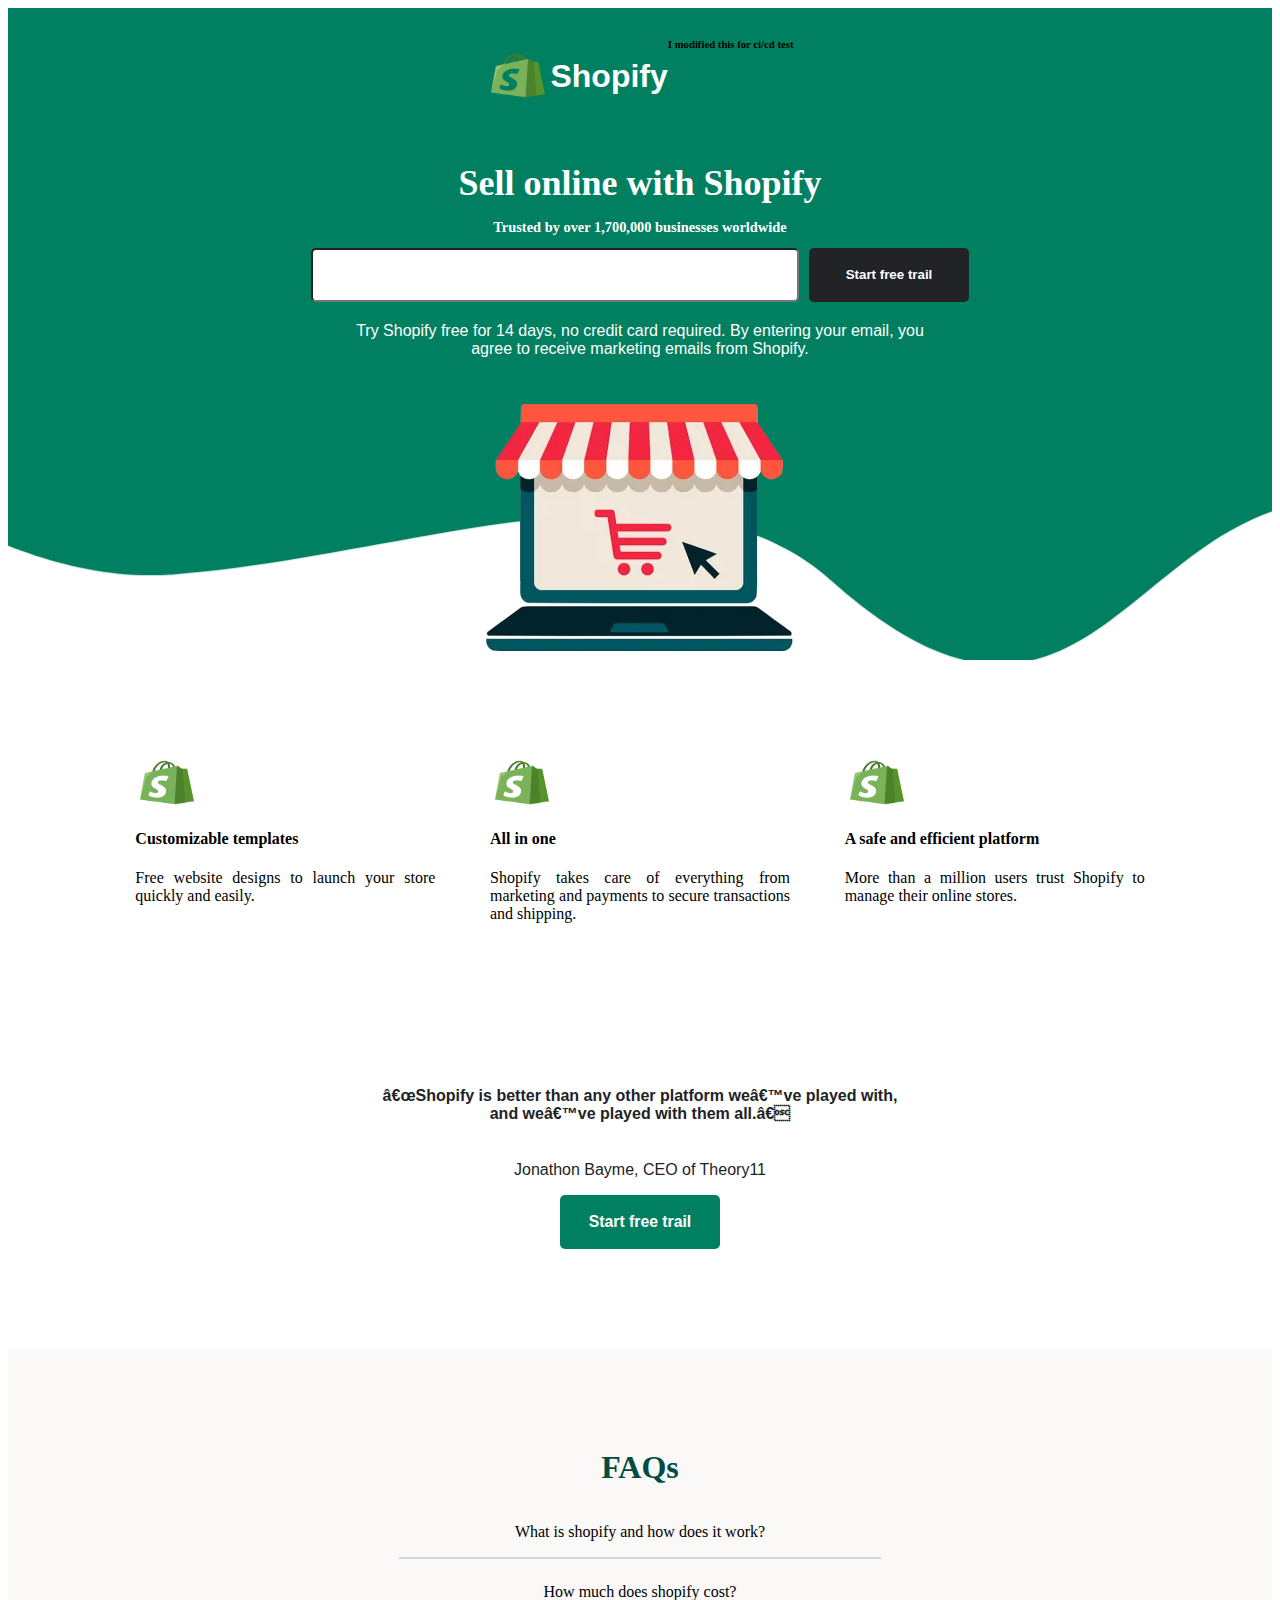
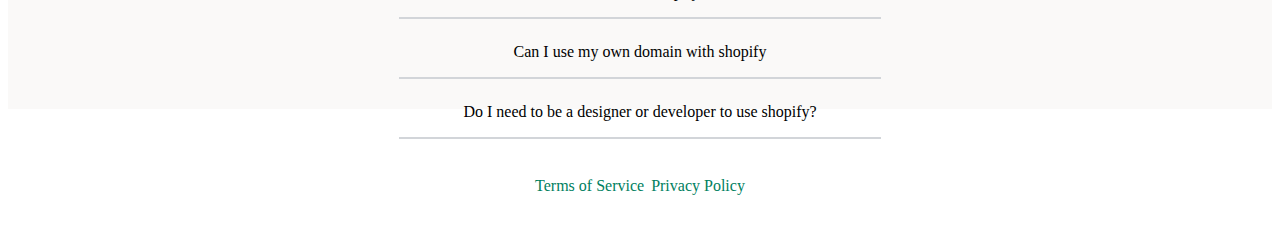
<file: index.html>
<!DOCTYPE html>
<html>

<head>
    <link href="style.css" rel="stylesheet">
    <!-- <meta charset="utf-8" />
    <meta name="viewport" content="width=device-width, initial-scale=1" /> -->
</head>

<body>
    <div class="upper_segment_flex">
        <div class="img_text">
            <img src="shop.png" class="img_format">
            <h4 class="logo_text colorize">Shopify</h4>
            <h6>I modified this for ci/cd test</h6>
        </div>

        <div class="upper_text_body">
            <h1 class="main_text colorize">Sell online with Shopify</h1>
            <h2 class="minor_text colorize">Trusted by over 1,700,000 businesses worldwide</h2>
        </div>

        <div class="btn_trial_flex">
            <input type="text" class="text_format">
            <button class="button_format colorize">Start free trail</button>
        </div>
        <div class="pBB">
            <p class="colorize zI">Try Shopify free for 14 days, no credit card required. By entering your email, you agree to receive marketing emails from Shopify.</p>
        </div>

        <div class="iFF">
            <img src="storefront.webp">
        </div>
    </div>

    <!-- <h1 class="ourProduct">Our Products</h1> -->

    <div class="grid_section">
        <div class="grid_element">
            <img src="shop.png" class="img_format">
            <h4>Customizable templates</h4>
            <p>Free website designs to launch your store quickly and easily.</p>
        </div>
        <div class="grid_element">
            <img src="shop.png" class="img_format">
            <h4>All in one</h4>
            <p>Shopify takes care of everything from marketing and payments to secure transactions and shipping.</p>
        </div>
        <div class="grid_element">
            <img src="shop.png" class="img_format">
            <h4>A safe and efficient platform</h4>
            <p>More than a million users trust Shopify to manage their online stores.</p>
        </div>
    </div>

    <div class="prefooter">
        <h4 class="fH4">
            “Shopify is better than any other platform we’ve played with,<br> and we’ve played with them all.”
        </h4>
        <p class="fP">
            Jonathon Bayme, CEO of Theory11
        </p>
        <button class="fBTN">
                Start free trail
        </button>
    </div>

    <div class="footer">
        <div>
            <h1 class="hPT">FAQs</h1>
        </div>

        <div class="jCT">
            <p>What is shopify and how does it work?</p>
            <hr class="hrF">
        </div>
        <div>
            <p>How much does shopify cost?</p>
            <hr class="hrF">
        </div>
        <div>
            <p>Can I use my own domain with shopify</p>
            <hr class="hrF">
        </div>
        <div>
            <p>Do I need to be a designer or developer to use shopify?</p>
            <hr class="hrF hPB">
        </div>
        <div>

        </div>
    </div>
    <div class="bottom">
        <p class="bLT"> Terms of Service </p>
        <p class="bRP">Privacy Policy</p>
    </div>




</body>

</html>
</file>
<file: style.css>
html,
body {
    height: 100%;
    /* margin-left: 3vw;
    margin-right: 3vw; */
}

.upper_segment_flex {
    display: flex;
    flex-direction: column;
    align-items: center;
    padding: 5px;
    background: url(bg2.png);
    background-repeat: no-repeat;
    background-position: center top;
}

body {
    text-align: center;
}

.colorize {
    color: white;
}

.img_format {
    height: 5vh;
    width: 5vw;
    align-self: center;
}

.logo_text {
    align-self: center;
    font-family: Helvetica, Arial, Lucida Grande, sans-serif;
    font-size: 2em;
    margin-top: 5vh;
}

.img_text {
    display: flex;
    justify-content: space-around;
}

.main_text {
    font-size: 4vh;
    font-weight: 700;
    margin-bottom: 0.3em;
}

.minor_text {
    font-size: 1.6vh;
    margin-top: 0.3em;
}

.upper_text_body {
    display: flex;
    flex-direction: column;
    justify-content: flex-start;
}

.btn_trial_flex {
    display: flex;
    justify-content: space-around;
    flex-wrap: wrap;
}

.text_format {
    border-radius: 5px;
    height: 3rem;
    width: 30rem;
    margin: 0 auto;
    font-size: 1rem;
}

.text_format:focus {
    outline: none;
    color: #212326;
}

.button_format {
    height: 3.38rem;
    width: 10rem;
    margin-left: 10px;
    color: white;
    font-weight: 900;
    background-color: #212326;
    border-radius: 5px;
    border: none;
}

.button_format:hover {
    cursor: pointer;
}

.pBB {
    width: 36rem;
}

.pBB>p {
    font-family: Helvetica, Arial, Lucida Grande, sans-serif;
    font-size: 1em;
    margin-top: 20px;
}

.iFF {
    margin-top: 30px;
}

.grid_section {
    display: grid;
    grid-template-columns: 1fr 1fr 1fr;
    margin: 100px;
    justify-items: center;
}

.grid_element {
    max-width: 300px;
    text-align: justify;
}

.ourProduct {
    font-size: 2.75em;
    font-weight: 700;
    margin-top: 3em;
    margin-bottom: 0;
}

.fH4 {
    font-weight: 600;
    margin-top: 3em;
    color: #212326;
    font-family: Helvetica, Arial, Lucida Grande, sans-serif;
}

.fP {
    font-weight: 400;
    color: #212326;
    font-family: Helvetica, Arial, Lucida Grande, sans-serif;
}

.fBTN {
    height: 3.38rem;
    width: 10rem;
    color: white;
    font-weight: 900;
    background-color: #008060;
    border-radius: 5px;
    border: none;
    font-size: 1.75vh;
}

.prefooter {
    display: flex;
    flex-direction: column;
    align-items: center;
}

.footer {
    display: grid;
    grid-template-columns: 1fr;
    grid-template-rows: 1fr 1fr 1fr 1fr 1fr;
    margin-top: 100px;
    background-color: #faf9f8;
    height: 40vh;
    align-items: end;
    margin-bottom: 0vh;
}

.hrF {
    width: 30rem;
    border: 1px solid #d2d5d9;
}

.hPT {
    margin-top: 100px;
    color: #004c3f;
    font-weight: 700;
}

.hPB {
    margin-bottom: 100px;
}

.bottom {
    display: flex;
    /* justify-content: space-between; */
    justify-content: center;
    padding: 2px;
    margin-top: 50px;
}

.bLT {
    margin-right: 2px;
    color: #008060;
}

.bRP {
    margin-left: 5px;
    color: #008060;
}

@media only screen and (max-width: 980px) {
    .grid_section {
        grid-template-columns: 1fr;
        grid-template-rows: 1fr 1fr 1fr;
        row-gap: 30px;
    }
    .grid_element {
        min-width: 90%;
        text-align: justify;
    }
    .button_format {
        margin-top: 10px;
    }
    .zI {
        z-index: 999;
        color: white;
    }
    .fBTN {
        height: 5rem;
        width: 20rem;
        color: white;
        font-weight: 900;
        background-color: #008060;
        border-radius: 5px;
        border: none;
    }
    .fH4 {
        font-size: 3vh;
        font-weight: 400;
        margin-top: 3em;
        color: #212326;
        font-family: Helvetica, Arial, Lucida Grande, sans-serif;
    }
    .fP {
        font-weight: 400;
        color: #212326;
        font-family: Helvetica, Arial, Lucida Grande, sans-serif;
        font-size: 2vh;
    }
    .upper_segment_flex {
        background: url(bg2.png);
        background-repeat: no-repeat;
        background-position: center top;
    }
    .img_format {
        height: 6vh;
        width: 6vw;
        align-self: center;
    }
    .logo_text {
        align-self: center;
        font-family: Helvetica, Arial, Lucida Grande, sans-serif;
        font-size: 3em;
        margin-top: 4vh;
    }
}
</file>
